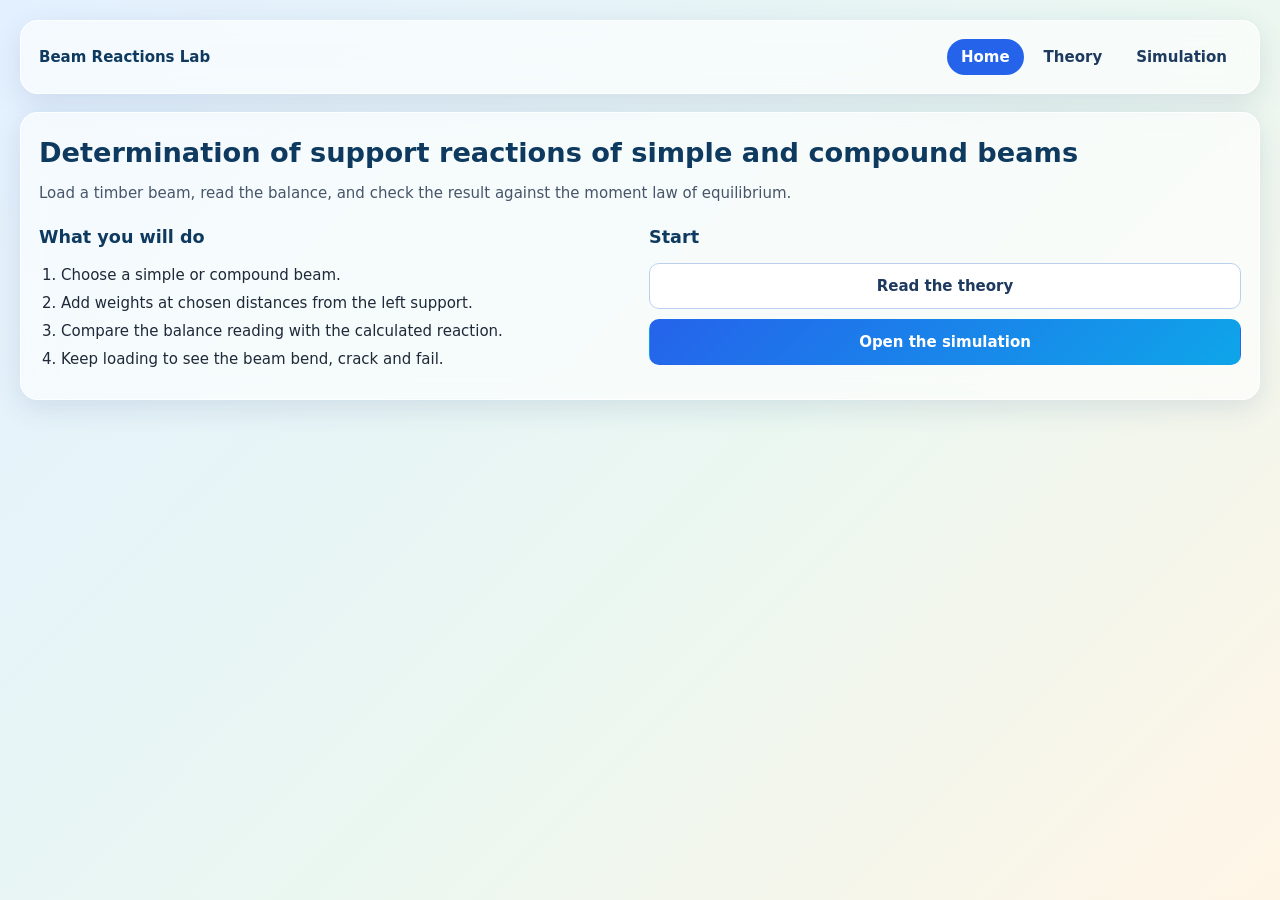
<file: index.html>
<!DOCTYPE html>
<html lang="en"><head><meta charset="utf-8"><meta name="viewport" content="width=device-width,initial-scale=1">
<title>Beam Reactions Lab</title><link rel="stylesheet" href="style.css"></head>
<body><div class="wrap">
<nav class="glass"><b>Beam Reactions Lab</b><a class="on" href="index.html">Home</a><a href="theory.html">Theory</a><a href="simulation.html">Simulation</a></nav>
<section class="glass"><h1>Determination of support reactions of simple and compound beams</h1>
<p class="sub">Load a timber beam, read the balance, and check the result against the moment law of equilibrium.</p>
<div class="grid2">
<div><h2>What you will do</h2><ol><li>Choose a simple or compound beam.</li><li>Add weights at chosen distances from the left support.</li><li>Compare the balance reading with the calculated reaction.</li><li>Keep loading to see the beam bend, crack and fail.</li></ol></div>
<div><h2>Start</h2><a class="btn" href="theory.html">Read the theory</a><a class="btn pri" href="simulation.html">Open the simulation</a></div>
</div></section></div></body></html>
</file>
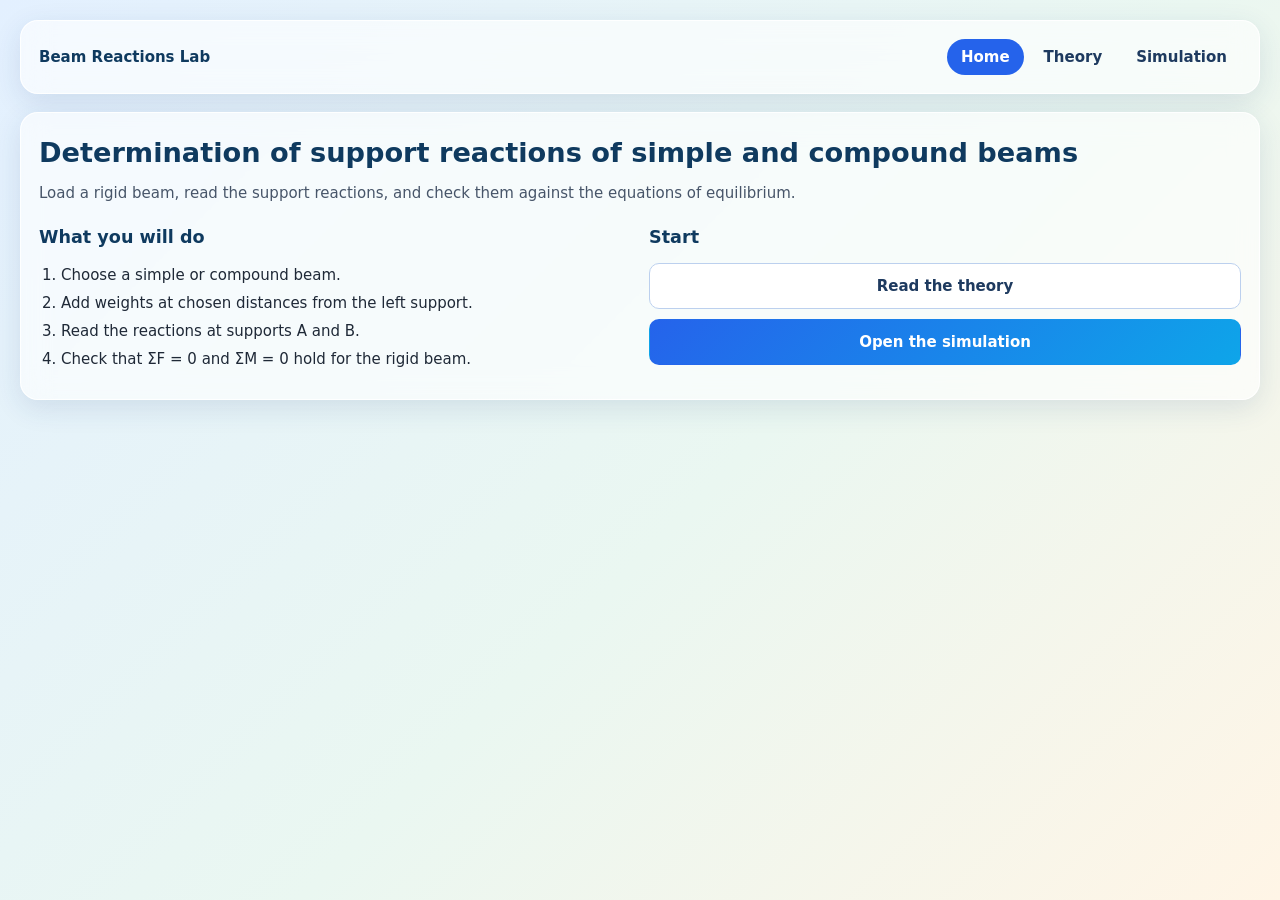
<file: public/index.html>
<!DOCTYPE html>
<html lang="en"><head><meta charset="utf-8"><meta name="viewport" content="width=device-width,initial-scale=1">
<title>Beam Reactions Lab</title><link rel="stylesheet" href="css/style.css"></head>
<body><div class="wrap">
<nav class="glass"><b>Beam Reactions Lab</b><a class="on" href="index.html">Home</a><a href="theory.html">Theory</a><a href="simulation.html">Simulation</a></nav>
<section class="glass"><h1>Determination of support reactions of simple and compound beams</h1>
<p class="sub">Load a rigid beam, read the support reactions, and check them against the equations of equilibrium.</p>
<div class="grid2">
<div><h2>What you will do</h2><ol><li>Choose a simple or compound beam.</li><li>Add weights at chosen distances from the left support.</li><li>Read the reactions at supports A and B.</li><li>Check that ΣF = 0 and ΣM = 0 hold for the rigid beam.</li></ol></div>
<div><h2>Start</h2><a class="btn" href="theory.html">Read the theory</a><a class="btn pri" href="simulation.html">Open the simulation</a></div>
</div></section></div></body></html>
</file>
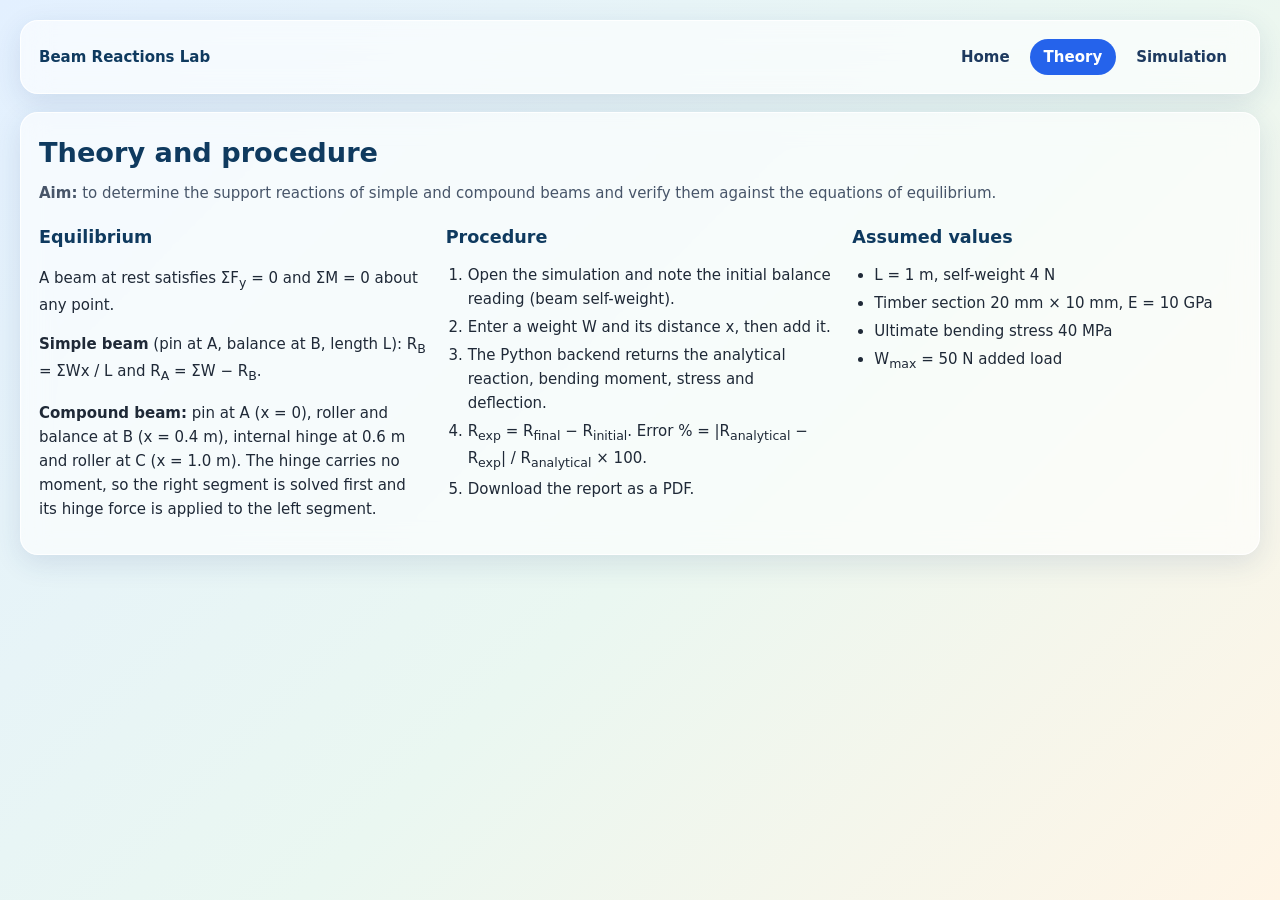
<file: theory.html>
<!DOCTYPE html>
<html lang="en"><head><meta charset="utf-8"><meta name="viewport" content="width=device-width,initial-scale=1">
<title>Theory | Beam Reactions Lab</title><link rel="stylesheet" href="style.css"></head>
<body><div class="wrap">
<nav class="glass"><b>Beam Reactions Lab</b><a href="index.html">Home</a><a class="on" href="theory.html">Theory</a><a href="simulation.html">Simulation</a></nav>
<section class="glass"><h1>Theory and procedure</h1>
<p class="sub"><b>Aim:</b> to determine the support reactions of simple and compound beams and verify them against the equations of equilibrium.</p>
<div class="grid2">
<div><h2>Equilibrium</h2><p>A beam at rest satisfies ΣF<sub>y</sub> = 0 and ΣM = 0 about any point.</p>
<p><b>Simple beam</b> (pin at A, balance at B, length L): R<sub>B</sub> = ΣWx / L and R<sub>A</sub> = ΣW − R<sub>B</sub>.</p>
<p><b>Compound beam:</b> pin at A (x = 0), roller and balance at B (x = 0.4 m), internal hinge at 0.6 m and roller at C (x = 1.0 m). The hinge carries no moment, so the right segment is solved first and its hinge force is applied to the left segment.</p></div>
<div><h2>Procedure</h2><ol><li>Open the simulation and note the initial balance reading (beam self-weight).</li><li>Enter a weight W and its distance x, then add it.</li><li>The Python backend returns the analytical reaction, bending moment, stress and deflection.</li><li>R<sub>exp</sub> = R<sub>final</sub> − R<sub>initial</sub>. Error % = |R<sub>analytical</sub> − R<sub>exp</sub>| / R<sub>analytical</sub> × 100.</li><li>Download the report as a PDF.</li></ol></div>
<div><h2>Assumed values</h2><ul><li>L = 1 m, self-weight 4 N</li><li>Timber section 20 mm × 10 mm, E = 10 GPa</li><li>Ultimate bending stress 40 MPa</li><li>W<sub>max</sub> = 50 N added load</li></ul></div>
</div></section></div></body></html>
</file>
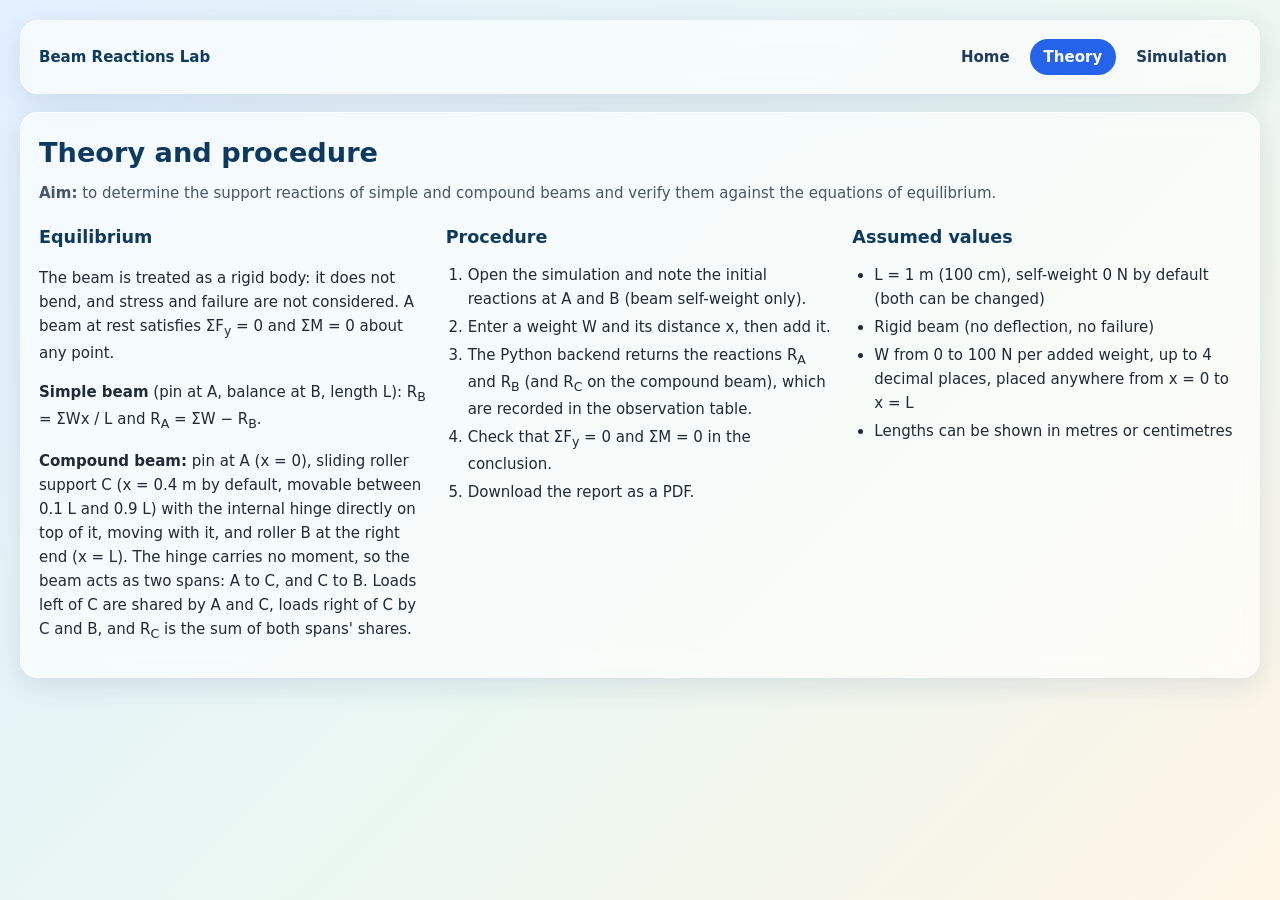
<file: public/theory.html>
<!DOCTYPE html>
<html lang="en"><head><meta charset="utf-8"><meta name="viewport" content="width=device-width,initial-scale=1">
<title>Theory | Beam Reactions Lab</title><link rel="stylesheet" href="css/style.css"></head>
<body><div class="wrap">
<nav class="glass"><b>Beam Reactions Lab</b><a href="index.html">Home</a><a class="on" href="theory.html">Theory</a><a href="simulation.html">Simulation</a></nav>
<section class="glass"><h1>Theory and procedure</h1>
<p class="sub"><b>Aim:</b> to determine the support reactions of simple and compound beams and verify them against the equations of equilibrium.</p>
<div class="grid2">
<div><h2>Equilibrium</h2><p>The beam is treated as a rigid body: it does not bend, and stress and failure are not considered. A beam at rest satisfies ΣF<sub>y</sub> = 0 and ΣM = 0 about any point.</p>
<p><b>Simple beam</b> (pin at A, balance at B, length L): R<sub>B</sub> = ΣWx / L and R<sub>A</sub> = ΣW − R<sub>B</sub>.</p>
<p><b>Compound beam:</b> pin at A (x = 0), sliding roller support C (x = 0.4 m by default, movable between 0.1 L and 0.9 L) with the internal hinge directly on top of it, moving with it, and roller B at the right end (x = L). The hinge carries no moment, so the beam acts as two spans: A to C, and C to B. Loads left of C are shared by A and C, loads right of C by C and B, and R<sub>C</sub> is the sum of both spans' shares.</p></div>
<div><h2>Procedure</h2><ol><li>Open the simulation and note the initial reactions at A and B (beam self-weight only).</li><li>Enter a weight W and its distance x, then add it.</li><li>The Python backend returns the reactions R<sub>A</sub> and R<sub>B</sub> (and R<sub>C</sub> on the compound beam), which are recorded in the observation table.</li><li>Check that ΣF<sub>y</sub> = 0 and ΣM = 0 in the conclusion.</li><li>Download the report as a PDF.</li></ol></div>
<div><h2>Assumed values</h2><ul><li>L = 1 m (100 cm), self-weight 0 N by default (both can be changed)</li><li>Rigid beam (no deflection, no failure)</li><li>W from 0 to 100 N per added weight, up to 4 decimal places, placed anywhere from x = 0 to x = L</li><li>Lengths can be shown in metres or centimetres</li></ul></div>
</div></section></div></body></html>
</file>
<file: style.css>
*{box-sizing:border-box}
body{margin:0;min-height:100vh;padding:20px;font:15px/1.6 system-ui,-apple-system,"Segoe UI",Roboto,sans-serif;color:#1f2937;background:linear-gradient(135deg,#e3f0ff,#eaf7f1 55%,#fff5e6) fixed}
.wrap{max-width:1300px;margin:auto}
h1{margin:0 0 6px;font-size:1.7rem;color:#0f3a5f}h2{margin:0 0 12px;font-size:1.1rem;color:#0f3a5f}.sub{margin:0 0 18px;color:#475569}
.glass{background:rgba(255,255,255,.62);border:1px solid rgba(255,255,255,.9);border-radius:18px;padding:18px;backdrop-filter:blur(14px);-webkit-backdrop-filter:blur(14px);box-shadow:0 8px 28px rgba(30,64,120,.12)}
nav{display:flex;flex-wrap:wrap;gap:6px;align-items:center;margin-bottom:18px;padding:10px 14px}
nav b{margin-right:auto;color:#0f3a5f}nav a{padding:6px 14px;border-radius:999px;color:#1e3a5f;text-decoration:none;font-weight:600}
nav a:hover,nav a.on{background:#2563eb;color:#fff}
.layout{display:grid;grid-template-columns:300px 1fr;gap:18px;align-items:start}.grid2{display:grid;grid-template-columns:repeat(auto-fit,minmax(260px,1fr));gap:18px}
#report{display:grid;gap:18px;padding:2px;border-radius:20px}
label{display:block;margin:10px 0 4px;font-size:.85rem;color:#475569}
input,select{width:100%;padding:9px 10px;border-radius:10px;border:1px solid #c5d3e8;background:#fff;color:#1f2937;font:inherit}
button,.btn{display:block;width:100%;margin-top:10px;padding:10px;border-radius:10px;border:1px solid #bcd0ee;background:#fff;color:#1e3a5f;font:inherit;font-weight:600;cursor:pointer;text-align:center;text-decoration:none}
button:hover,.btn:hover{background:#eaf2ff}button:focus-visible,input:focus-visible,select:focus-visible,a:focus-visible{outline:2px solid #2563eb;outline-offset:2px}
.pri{background:linear-gradient(135deg,#2563eb,#0ea5e9)!important;color:#fff!important;border-color:transparent!important}
.stat{display:flex;justify-content:space-between;font-size:.9rem;padding:3px 0}.stat b{font-variant-numeric:tabular-nums}
.bar{height:10px;border-radius:6px;background:#dbe6f5;overflow:hidden;margin-top:8px}#sbar{height:100%;width:0;background:linear-gradient(90deg,#34d399,#f59e0b,#ef4444);transition:width .3s}
#msg{min-height:1.3em;margin-top:8px;font-size:.85rem;color:#b91c1c}
.cw{position:relative}canvas{width:100%;display:block;border-radius:12px;background:linear-gradient(#f8fbff,#e9f1fb)}
#alert{display:none;position:absolute;left:50%;top:14px;transform:translateX(-50%);padding:10px 22px;border-radius:12px;background:#dc2626;color:#fff;font-weight:700;box-shadow:0 6px 20px rgba(220,38,38,.35)}
.tw{overflow-x:auto}table{width:100%;border-collapse:collapse;font-size:.88rem;font-variant-numeric:tabular-nums}
th,td{padding:8px 10px;text-align:right;border-bottom:1px solid #d5e1f2}th{background:#e6effb;font-weight:600;color:#0f3a5f}th:first-child,td:first-child{text-align:center}
#concl p{margin:0 0 10px}.ok{color:#166534}.bad{color:#b91c1c}.muted{color:#64748b}
.exp .glass{backdrop-filter:none;-webkit-backdrop-filter:none;background:#fff}.exp #report{background:#eaf2ff}
ul,ol{padding-left:22px;margin:0 0 10px}li{margin-bottom:4px}code{background:#e6effb;padding:1px 6px;border-radius:6px}
@media(max-width:900px){.layout{grid-template-columns:1fr}}
@media(prefers-reduced-motion:reduce){*{transition:none!important}}
</file>
<file: public/css/style.css>
*{box-sizing:border-box}
body{margin:0;min-height:100vh;padding:20px;font:15px/1.6 system-ui,-apple-system,"Segoe UI",Roboto,sans-serif;color:#1f2937;background:linear-gradient(135deg,#e3f0ff,#eaf7f1 55%,#fff5e6) fixed}
.wrap{max-width:1300px;margin:auto}
h1{margin:0 0 6px;font-size:1.7rem;color:#0f3a5f}h2{margin:0 0 12px;font-size:1.1rem;color:#0f3a5f}.sub{margin:0 0 18px;color:#475569}
.glass{background:rgba(255,255,255,.62);border:1px solid rgba(255,255,255,.9);border-radius:18px;padding:18px;backdrop-filter:blur(14px);-webkit-backdrop-filter:blur(14px);box-shadow:0 8px 28px rgba(30,64,120,.12)}
nav{display:flex;flex-wrap:wrap;gap:6px;align-items:center;margin-bottom:18px;padding:10px 14px}
nav b{margin-right:auto;color:#0f3a5f}nav a{padding:6px 14px;border-radius:999px;color:#1e3a5f;text-decoration:none;font-weight:600}
nav a:hover,nav a.on{background:#2563eb;color:#fff}
.layout{display:grid;grid-template-columns:300px 1fr;gap:18px;align-items:start}.grid2{display:grid;grid-template-columns:repeat(auto-fit,minmax(260px,1fr));gap:18px}
#report{display:grid;gap:18px;padding:2px;border-radius:20px}
label{display:block;margin:10px 0 4px;font-size:.85rem;color:#475569}
input,select{width:100%;padding:9px 10px;border-radius:10px;border:1px solid #c5d3e8;background:#fff;color:#1f2937;font:inherit}
button,.btn{display:block;width:100%;margin-top:10px;padding:10px;border-radius:10px;border:1px solid #bcd0ee;background:#fff;color:#1e3a5f;font:inherit;font-weight:600;cursor:pointer;text-align:center;text-decoration:none}
button:hover,.btn:hover{background:#eaf2ff}button:focus-visible,input:focus-visible,select:focus-visible,a:focus-visible{outline:2px solid #2563eb;outline-offset:2px}
.pri{background:linear-gradient(135deg,#2563eb,#0ea5e9)!important;color:#fff!important;border-color:transparent!important}
.stat{display:flex;justify-content:space-between;font-size:.9rem;padding:3px 0}.stat b{font-variant-numeric:tabular-nums}
#msg{min-height:1.3em;margin-top:8px;font-size:.85rem;color:#b91c1c}
.cw{position:relative}canvas{width:100%;display:block;touch-action:pan-y;border-radius:12px;background:linear-gradient(#f8fbff,#e9f1fb)}
.tw{overflow-x:auto}table{width:100%;border-collapse:collapse;font-size:.88rem;font-variant-numeric:tabular-nums}
th,td{padding:8px 10px;text-align:right;border-bottom:1px solid #d5e1f2}th{background:#e6effb;font-weight:600;color:#0f3a5f}th:first-child,td:first-child{text-align:center}
#concl p{margin:0 0 10px}.ok{color:#166534}.bad{color:#b91c1c}.muted{color:#64748b}
.exp .glass{backdrop-filter:none;-webkit-backdrop-filter:none;background:#fff}.exp #report{background:#eaf2ff}
ul,ol{padding-left:22px;margin:0 0 10px}li{margin-bottom:4px}code{background:#e6effb;padding:1px 6px;border-radius:6px}
@media(max-width:900px){.layout{grid-template-columns:1fr}}
@media(prefers-reduced-motion:reduce){*{transition:none!important}}
</file>
